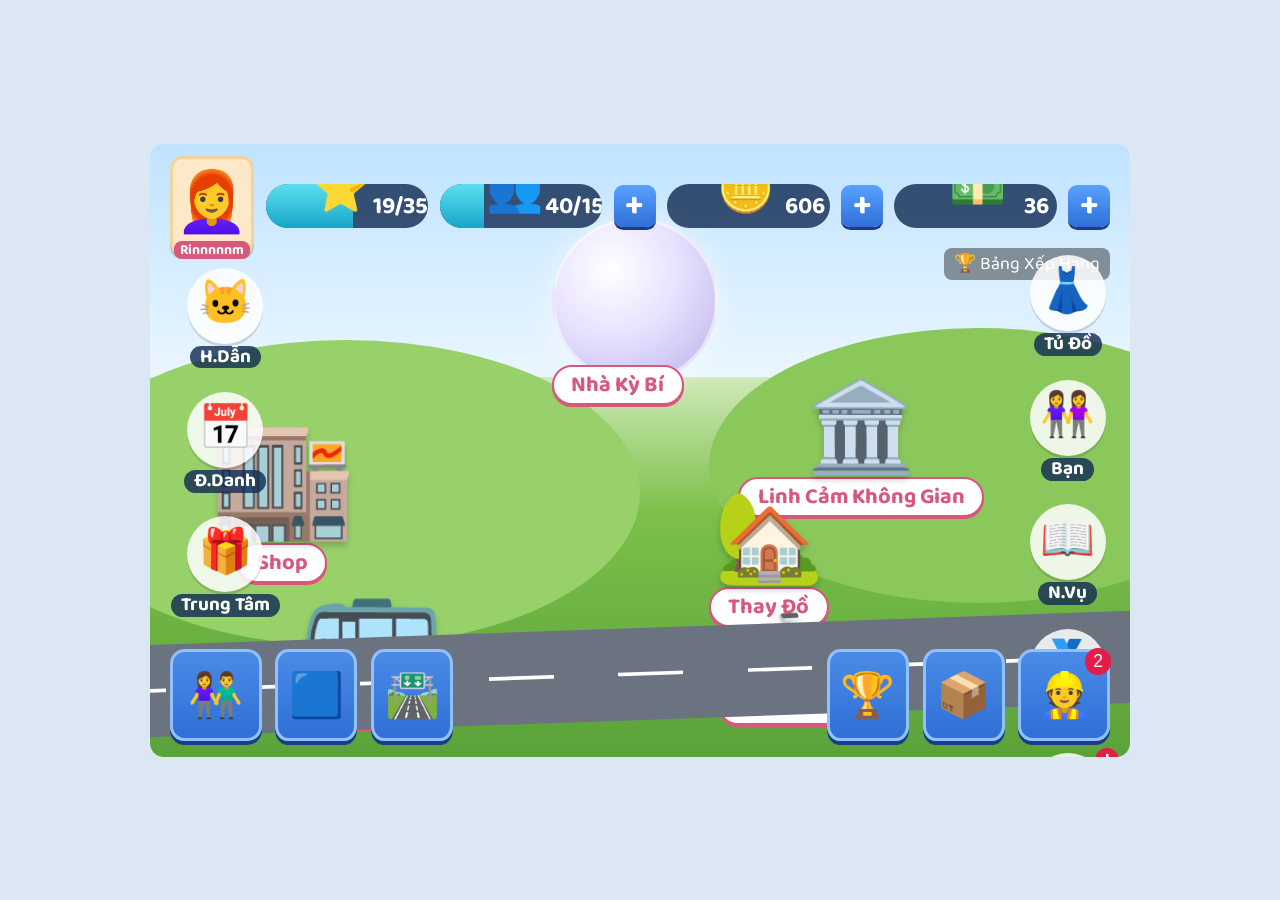
<file: templates/giao-dien-thi-tran.html>
<!doctype html>
<!--
  =====================================================================
  GIAO DIỆN GAME THỊ TRẤN (HTML + CSS + JavaScript, chỉ 1 file)
  =====================================================================
  Cách dùng: lưu thành file .html rồi mở bằng trình duyệt là chạy.

  Cấu trúc file:
    1. <style>  : toàn bộ giao diện (màu sắc, vị trí, kích thước)
    2. <body>   : các phần tử trên màn hình (thanh trên, cột nút, cảnh, thanh dưới)
    3. <script> : hành vi khi bấm nút (thông báo, tăng xu/tiền)

  CÁCH THAY ẢNH SAU NÀY:
    Hiện mọi hình đang là icon emoji. Khi có ảnh, thay emoji bằng thẻ <img>,
    ví dụ:   <div class="pop">🏬</div>
      thành: <div class="pop"><img src="anh/shop.png" alt="Shop" style="width:100%"></div>
    Dùng cùng cách cho: .b (nút cột bên), .sq (nút dưới), .ico (icon chỉ số), .avatar.
    Muốn đổi nền cảnh: sửa thuộc tính background của .game.
-->
<html lang="vi">
<head>
<meta charset="utf-8">
<!-- Giúp hiển thị đúng trên điện thoại -->
<meta name="viewport" content="width=device-width, initial-scale=1, viewport-fit=cover">
<title>Thị trấn Mimi</title>
<!-- Font tròn kiểu game (có font dự phòng nếu tải lỗi) -->
<link rel="stylesheet" href="https://fonts.googleapis.com/css2?family=Baloo+2:wght@500;700&display=swap">

<style>
/* ---------- 1. BIẾN MÀU: muốn đổi tông màu chỉ cần sửa ở đây ---------- */
:root{
  --sky1:#bfe3ff;   /* màu trời phía trên */
  --sky2:#eaf6ff;   /* màu trời phía dưới */
  --grass:#7cc04a;  /* cỏ sáng */
  --grass2:#5aa23a; /* cỏ đậm */
  --road:#6b7280;   /* màu đường */
  --navy:#1e3a8a;   /* viền dưới nút xanh */
  --btn:#2f6fd6;    /* màu nút xanh */
  --btn2:#8fc1ff;   /* viền nút xanh */
  --pinkd:#d9577d;  /* màu nhãn địa điểm */
  --gold:#f5b81c;   /* viền khi chọn bằng bàn phím */
  --ink:#14213d;    /* màu chữ thông báo */
  --bar:#0f2a52cc;  /* nền thanh chỉ số (xanh đậm, hơi trong suốt) */
  --page:#dbe7f3;   /* nền bên ngoài khung game */
}
/* Chế độ tối: chỉ đổi nền ngoài khung game */
@media (prefers-color-scheme:dark){ :root{ --page:#0e1726; } }

*{ box-sizing:border-box; }
html,body{ margin:0; height:100%; }
body{
  background:var(--page);
  font-family:'Baloo 2',system-ui,sans-serif;
  color:#fff;
  display:flex; justify-content:center; align-items:center; /* căn giữa khung game */
}

/* ---------- 2. KHUNG GAME (nền cảnh) ---------- */
.game{
  position:relative;                 /* để các phần tử con đặt vị trí tuyệt đối bên trong */
  width:min(100%,980px);             /* rộng tối đa 980px */
  aspect-ratio:16/10;                /* tỉ lệ khung hình ngang */
  max-height:100vh; overflow:hidden; border-radius:14px;
  /* nền: trời (0-38%) -> đường chân trời -> cỏ */
  background:linear-gradient(var(--sky1) 0%,var(--sky2) 38%,#cfe9b8 38.1%,var(--grass) 60%,var(--grass2) 100%);
  container-type:inline-size;        /* cho phép dùng đơn vị cqw = % chiều rộng khung */
}
/* Hai ngọn đồi xanh trang trí */
.hill{ position:absolute; border-radius:50%; background:#98d16a; }
.h1{ width:60%; height:50%; left:-10%; top:32%; }
.h2{ width:55%; height:45%; right:-12%; top:30%; background:#8bc85c; }
/* Quả cầu lớn trên cao (Nhà Kỳ Bí) */
.orb{
  position:absolute; left:41%; top:12%; width:17%; aspect-ratio:1; border-radius:50%;
  background:radial-gradient(circle at 35% 30%,#fff,#e7e1ff 45%,#b9b0e8);
  box-shadow:0 0 30px #fff9; border:3px solid #fff8;
}
/* Con đường dưới cùng, nghiêng nhẹ, có vạch trắng */
.road{
  position:absolute; left:-5%; right:-5%; bottom:6%; height:15%;
  background:var(--road); transform:rotate(-2deg);
  background-image:repeating-linear-gradient(90deg,#fff 0 6%,transparent 6% 12%);
  background-size:100% 4%; background-repeat:no-repeat; background-position:0 50%;
}

/* ---------- 3. ĐỊA ĐIỂM TRÊN BẢN ĐỒ (Shop, Thay Đồ, ...) ---------- */
.spot{
  position:absolute;                 /* vị trí đặt bằng left/top trực tiếp trong HTML */
  border:0; background:none; cursor:pointer;
  font:inherit; color:inherit; padding:0; text-align:center;
}
/* .pop = hình của tòa nhà (hiện là emoji; sau này thay bằng <img>) */
.pop{
  font-size:clamp(34px,9cqw,92px);   /* tự co giãn theo kích thước khung */
  line-height:1; filter:drop-shadow(0 4px 3px #0003); transition:transform .15s;
}
.spot:hover .pop{ transform:translateY(-3px); }  /* nhích lên khi rê chuột */
/* .tag = nhãn tên địa điểm hình viên thuốc màu hồng */
.tag{
  display:inline-block; background:#fff; color:var(--pinkd);
  border:2px solid var(--pinkd); border-radius:999px; padding:0 .8em;
  font-weight:700; font-size:clamp(11px,2.3cqw,22px); box-shadow:0 2px 0 var(--pinkd);
}
.spot:hover .tag,.spot:active .tag{ background:var(--pinkd); color:#fff; }

/* ---------- 4. THANH CHỈ SỐ TRÊN CÙNG ---------- */
.hud{ position:absolute; top:2%; left:2%; right:2%; display:flex; gap:1.2%; align-items:center; }
/* Ảnh đại diện + tên người chơi */
.avatar{
  width:9%; aspect-ratio:1; border-radius:14%; border:3px solid #f1d39b; background:#fde8c8;
  display:grid; place-items:center; font-size:clamp(24px,6cqw,60px);
  box-shadow:0 3px 0 #0003; position:relative;
}
.avatar i{                            /* tên người chơi nằm dưới avatar */
  position:absolute; bottom:-6px; left:50%; transform:translateX(-50%);
  font:700 clamp(9px,1.5cqw,14px)/1 'Baloo 2'; background:var(--pinkd);
  padding:2px 6px; border-radius:8px; white-space:nowrap;
}
/* Mỗi ô chỉ số (cấp độ, dân số, xu, tiền) */
.stat{
  position:relative; flex:1; height:clamp(24px,4.6cqw,44px);
  background:var(--bar); border-radius:999px; display:flex; align-items:center;
  padding-left:clamp(26px,5cqw,48px); font-weight:700; font-size:clamp(12px,2.6cqw,24px); overflow:hidden;
}
.stat .fill{ position:absolute; inset:0 auto 0 0; background:linear-gradient(#5be0f0,#17a5c9); z-index:0; } /* thanh tiến độ: chỉnh width trong HTML */
.stat span{ position:relative; z-index:1; margin:0 auto; }  /* con số */
.ico{                                  /* icon nhỏ bên trái ô chỉ số */
  position:absolute; left:-2px; top:50%; transform:translateY(-50%);
  font-size:clamp(22px,5cqw,46px); z-index:2;
}
/* Nút "+" màu xanh */
.plus{
  border:0; width:clamp(24px,4.4cqw,42px); aspect-ratio:1; border-radius:22%;
  background:linear-gradient(#58a1ff,var(--btn)); color:#fff;
  font:700 clamp(18px,3.6cqw,34px)/1 'Baloo 2'; cursor:pointer;
  box-shadow:0 3px 0 var(--navy); flex:none;
}
.plus:active{ transform:translateY(2px); box-shadow:none; }  /* hiệu ứng ấn xuống */
.rank{                                 /* chữ "Bảng Xếp Hạng" */
  position:absolute; right:2%; top:17%; background:#0006; border-radius:8px;
  padding:2px 10px; font-size:clamp(10px,2cqw,18px);
}

/* ---------- 5. CỘT NÚT BÊN TRÁI / PHẢI ---------- */
.col{ position:absolute; display:flex; flex-direction:column; gap:2.2cqw; align-items:center; }
.col.r{ right:1.5%; top:18%; }
.col.l{ left:1.5%;  top:20%; }
.side{
  background:none; border:0; cursor:pointer; color:#fff; text-align:center;
  font:700 clamp(10px,2cqw,19px)/1.1 'Baloo 2'; position:relative;
}
.side .b{                              /* vòng tròn trắng chứa icon */
  display:grid; place-items:center; width:clamp(36px,8cqw,76px); aspect-ratio:1;
  border-radius:50%; background:#ffffffd9; font-size:clamp(20px,4.6cqw,44px);
  margin:0 auto 2px; box-shadow:0 3px 0 #0002;
}
.side em{                              /* nhãn chữ dưới icon */
  font-style:normal; background:var(--bar); border-radius:999px; padding:1px 10px; display:inline-block;
}
.badge{                                /* chấm đỏ thông báo (dấu ! hoặc số) */
  position:absolute; top:-4px; right:-4px; background:#e11d48; color:#fff;
  border-radius:50%; width:1.5em; aspect-ratio:1; display:grid; place-items:center; font-size:.85em;
}

/* ---------- 6. THANH NÚT PHÍA DƯỚI ---------- */
.dock{ position:absolute; left:2%; right:2%; bottom:2.5%; display:flex; justify-content:space-between; align-items:flex-end; }
.grp{ display:flex; gap:1.4cqw; }       /* nhóm 3 nút bên trái hoặc bên phải */
.sq{                                    /* nút vuông bo góc màu xanh */
  border:3px solid var(--btn2); background:linear-gradient(#4a8be6,var(--btn));
  width:clamp(40px,8.6cqw,82px); aspect-ratio:1; border-radius:16%;
  font-size:clamp(20px,4.6cqw,44px); cursor:pointer; box-shadow:0 4px 0 var(--navy); position:relative;
}
.sq:active{ transform:translateY(3px); box-shadow:0 1px 0 var(--navy); }
.sq.big{ width:clamp(46px,9.6cqw,92px); }  /* nút to hơn ở hai đầu */

/* ---------- 7. THÔNG BÁO NỔI (hiện khi bấm nút) ---------- */
.toast{
  position:absolute; left:50%; bottom:20%; transform:translate(-50%,20px);
  background:var(--ink); color:#fff; padding:8px 18px; border-radius:999px;
  opacity:0; pointer-events:none; transition:.25s; font-size:clamp(12px,2.4cqw,20px); white-space:nowrap;
}
.toast.on{ opacity:1; transform:translate(-50%,0); }  /* class "on" được JavaScript bật/tắt */

/* ---------- 8. TIỆN ÍCH ---------- */
/* Viền vàng khi dùng bàn phím (Tab) để dễ thao tác */
.spot:focus-visible,.sq:focus-visible,.plus:focus-visible{ outline:3px solid var(--gold); outline-offset:3px; }
/* Điện thoại dọc: đổi khung thành tỉ lệ đứng */
@media (max-width:560px){ .game{ aspect-ratio:9/16; border-radius:0; } }
/* Tôn trọng người dùng tắt hiệu ứng chuyển động */
@media (prefers-reduced-motion:reduce){ *{ transition:none!important; } }
</style>
</head>

<body>
<main class="game" id="game">

  <!-- ===== Nền cảnh: đồi + quả cầu ===== -->
  <div class="hill h1"></div><div class="hill h2"></div>
  <div class="orb"></div>

  <!-- ===== Các địa điểm =====
       style="left/top" = vị trí tính theo % khung game (kéo sang phải/xuống dưới thì tăng số).
       data-n = tên hiện trong thông báo khi bấm.
       Mỗi địa điểm gồm: hình (.pop) + nhãn tên (.tag). -->
  <button class="spot" style="left:41%;top:36%" data-n="Nhà Kỳ Bí"><span class="tag">Nhà Kỳ Bí</span></button>
  <button class="spot" style="left:60%;top:40%" data-n="Linh Cảm Không Gian"><div class="pop">🏛️</div><span class="tag">Linh Cảm Không Gian</span></button>
  <button class="spot" style="left:6%;top:46%"  data-n="Shop"><div class="pop" style="font-size:clamp(44px,12cqw,120px)">🏬</div><span class="tag">Shop</span></button>
  <button class="spot" style="left:57%;top:58%" data-n="Thay Đồ"><div class="pop">🏡</div><span class="tag">Thay Đồ</span></button>
  <button class="spot" style="left:15%;top:70%" data-n="Khởi hành"><div class="pop" style="font-size:clamp(44px,12cqw,120px)">🚌</div><span class="tag">Khởi hành</span></button>
  <button class="spot" style="left:58%;top:74%" data-n="Đến Nhà Nhỏ"><div class="pop">🚲</div><span class="tag">Đến Nhà Nhỏ</span></button>
  <div class="road"></div>

  <!-- ===== Thanh chỉ số trên cùng =====
       .fill style="width:54%" = độ đầy của thanh tiến độ -->
  <div class="hud">
    <div class="avatar">👩‍🦰<i>Rinnnnnm</i></div>                         <!-- ảnh đại diện + tên -->
    <div class="stat"><span class="ico">⭐</span><div class="fill" style="width:54%"></div><span>19/35</span></div>  <!-- cấp độ / kinh nghiệm -->
    <div class="stat"><span class="ico">👥</span><div class="fill" style="width:27%"></div><span>40/150</span></div> <!-- dân số -->
    <button class="plus" aria-label="Thêm">+</button>
    <div class="stat"><span class="ico">🪙</span><span id="coin">606</span></div>     <!-- xu (id="coin" để JS cập nhật) -->
    <button class="plus" id="addCoin" aria-label="Thêm xu">+</button>
    <div class="stat"><span class="ico">💵</span><span id="cash">36</span></div>      <!-- tiền (id="cash") -->
    <button class="plus" id="addCash" aria-label="Thêm tiền">+</button>
  </div>
  <div class="rank">🏆 Bảng Xếp Hạng</div>

  <!-- ===== Cột nút bên trái ===== -->
  <div class="col l">
    <button class="side" data-n="Hướng Dẫn"><span class="b">🐱</span><em>H.Dẫn</em></button>
    <button class="side" data-n="Điểm Danh"><span class="b">📅</span><em>Đ.Danh</em></button>
    <button class="side" data-n="Trung Tâm"><span class="b">🎁</span><em>Trung Tâm</em></button>
  </div>

  <!-- ===== Cột nút bên phải (nút Hoạt Động có chấm đỏ .badge) ===== -->
  <div class="col r">
    <button class="side" data-n="Tủ Đồ"><span class="b">👗</span><em>Tủ Đồ</em></button>
    <button class="side" data-n="Bạn"><span class="b">👭</span><em>Bạn</em></button>
    <button class="side" data-n="Nhiệm Vụ"><span class="b">📖</span><em>N.Vụ</em></button>
    <button class="side" data-n="Thành Tựu"><span class="b">🏅</span><em>T.Tựu</em></button>
    <button class="side" data-n="Hoạt Động"><span class="b">🎈</span><em>H.Động</em><span class="badge">!</span></button>
  </div>

  <!-- ===== Thanh nút phía dưới (2 nhóm: trái và phải) ===== -->
  <div class="dock">
    <div class="grp">
      <button class="sq big" data-n="Dân cư"  aria-label="Dân cư">👫</button>
      <button class="sq"     data-n="Đất"     aria-label="Đất">🟦</button>
      <button class="sq"     data-n="Đường"   aria-label="Đường">🛣️</button>
    </div>
    <div class="grp">
      <button class="sq"     data-n="Thành tích" aria-label="Thành tích">🏆</button>
      <button class="sq"     data-n="Kho hàng"   aria-label="Kho hàng">📦</button>
      <button class="sq big" data-n="Xây dựng"   aria-label="Xây dựng">👷<span class="badge" style="font-size:.4em">2</span></button>
    </div>
  </div>

  <!-- Hộp thông báo nổi -->
  <div class="toast" id="toast" role="status"></div>
</main>

<script>
(function () {
  // Lấy hộp thông báo và biến đếm thời gian tự ẩn
  var toast = document.getElementById('toast'), timer;

  // Hiện thông báo trong 1,6 giây rồi tự ẩn
  function say(message) {
    toast.textContent = message;
    toast.classList.add('on');
    clearTimeout(timer);
    timer = setTimeout(function () { toast.classList.remove('on'); }, 1600);
  }

  // Mọi phần tử có thuộc tính data-n: bấm vào sẽ hiện "Mở: <tên>".
  // TODO: thay say(...) bằng code mở màn hình thật (ví dụ chuyển sang trang bán hàng).
  document.querySelectorAll('[data-n]').forEach(function (btn) {
    btn.addEventListener('click', function () { say('Mở: ' + btn.dataset.n); });
  });

  // Cộng thêm số vào ô chỉ số có id tương ứng
  function bump(id, step) {
    var el = document.getElementById(id);
    el.textContent = parseInt(el.textContent, 10) + step;
  }

  // Nút "+" bên cạnh xu: +100 xu. Nút "+" bên cạnh tiền: +5 tiền.
  document.getElementById('addCoin').onclick = function () { bump('coin', 100); say('+100 xu'); };
  document.getElementById('addCash').onclick = function () { bump('cash', 5);   say('+5 tiền'); };
})();
</script>
</body>
</html>
</file>
